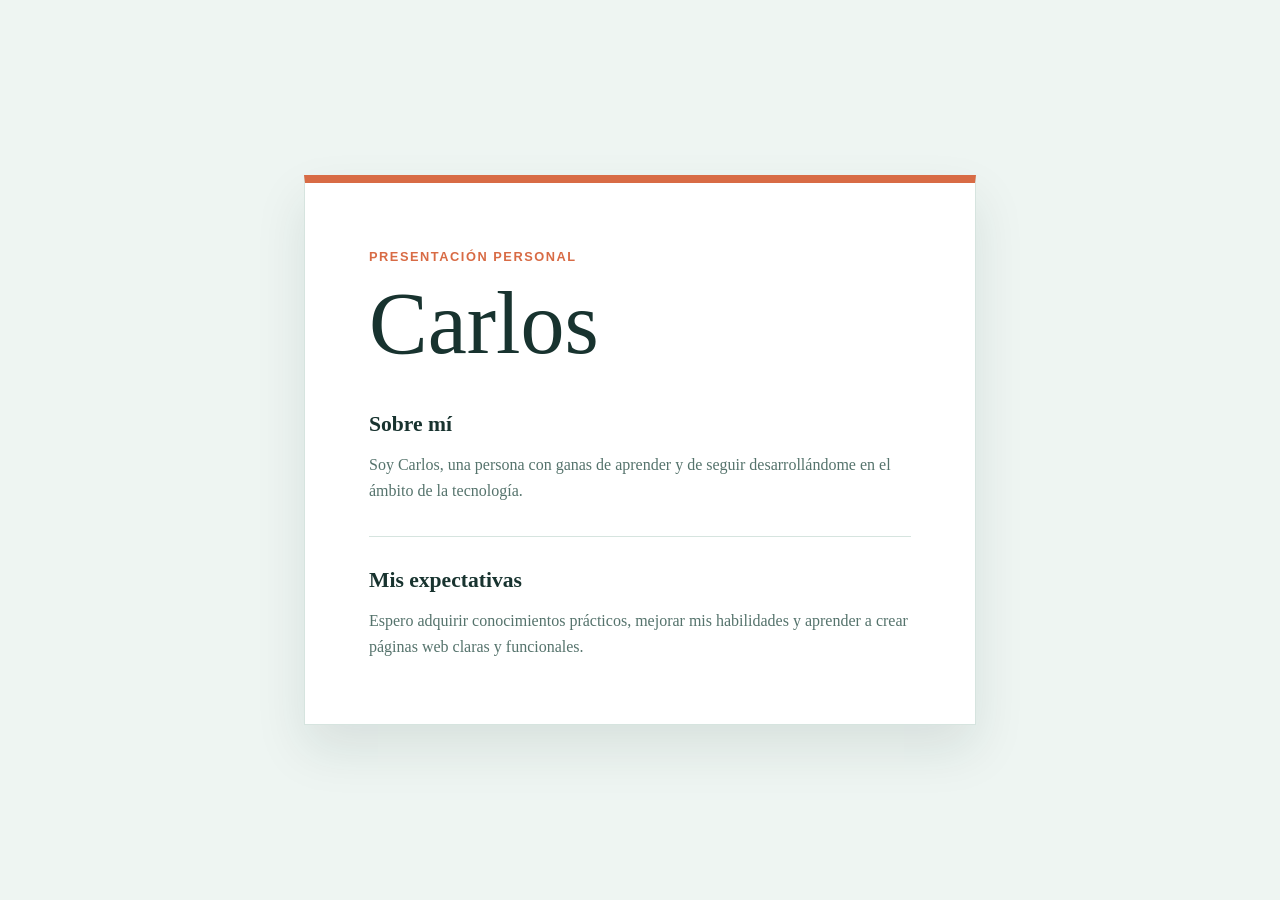
<file: index.html>
<!doctype html>
<html lang="es">
<head>
	<meta charset="utf-8">
	<meta name="viewport" content="width=device-width, initial-scale=1">
	<title>Presentación de Carlos anton</title>
	<link rel="stylesheet" href="styles.css">
</head>
<body>
	<main class="presentacion">
		<p class="etiqueta">Presentación personal</p>
		<h1>Carlos</h1>

		<section aria-labelledby="sobre-mi">
			<h2 id="sobre-mi">Sobre mí</h2>
			<p>Soy Carlos, una persona con ganas de aprender y de seguir desarrollándome en el ámbito de la tecnología.</p>
		</section>

		<section aria-labelledby="expectativas">
			<h2 id="expectativas">Mis expectativas</h2>
			<p>Espero adquirir conocimientos prácticos, mejorar mis habilidades y aprender a crear páginas web claras y funcionales.</p>
		</section>
	</main>
</body>
</html>
</file>
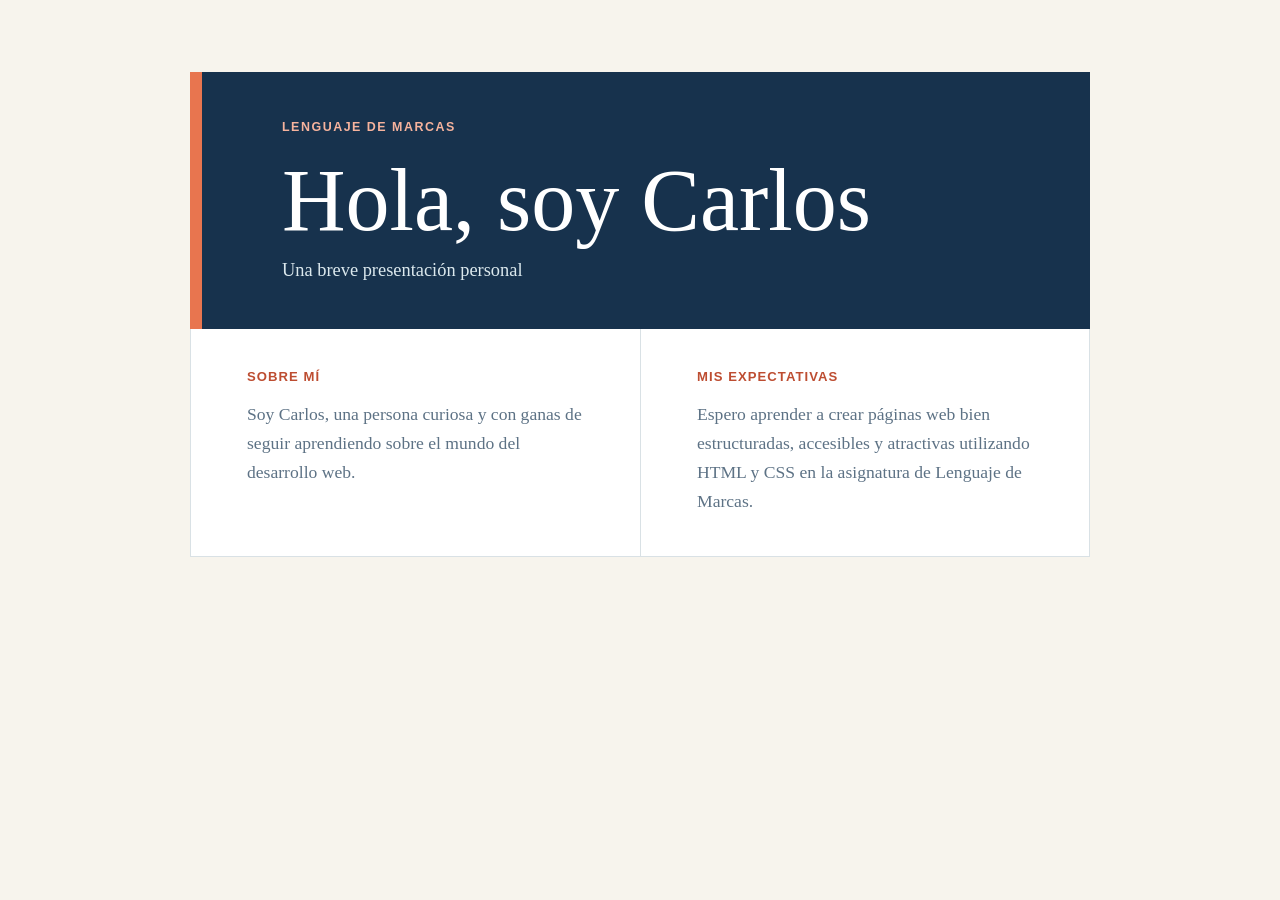
<file: Tarea 1.1/index.html>
<!DOCTYPE html>
<html lang="es">
<head>
	<meta charset="UTF-8">
	<meta name="viewport" content="width=device-width, initial-scale=1.0">
	<meta name="description" content="Breve presentación personal de Carlos">
	<title>Presentación de Carlos</title>
	<link rel="stylesheet" href="styles.css">
</head>
<body>
	<main class="presentation">
		<section class="intro" aria-labelledby="title">
			<p class="eyebrow">Lenguaje de Marcas</p>
			<h1 id="title">Hola, soy Carlos</h1>
			<p class="welcome">Una breve presentación personal</p>
		</section>

		<section class="content" aria-label="Presentación personal">
			<article>
				<h2>Sobre mí</h2>
				<p>Soy Carlos, una persona curiosa y con ganas de seguir aprendiendo sobre el mundo del desarrollo web.</p>
			</article>

			<article>
				<h2>Mis expectativas</h2>
				<p>Espero aprender a crear páginas web bien estructuradas, accesibles y atractivas utilizando HTML y CSS en la asignatura de Lenguaje de Marcas.</p>
			</article>
		</section>
	</main>
</body>
</html>
</file>
<file: styles.css>
:root {
  color-scheme: light;
  --fondo: #eef5f2;
  --superficie: #ffffff;
  --texto: #18332f;
  --secundario: #55736c;
  --acento: #d86b45;
  --borde: #d6e4df;
}

* {
  box-sizing: border-box;
}

body {
  min-height: 100vh;
  margin: 0;
  display: grid;
  place-items: center;
  padding: 2rem;
  background: var(--fondo);
  color: var(--texto);
  font-family: Georgia, "Times New Roman", serif;
  line-height: 1.6;
}

.presentacion {
  width: min(100%, 42rem);
  padding: clamp(2rem, 6vw, 4rem);
  background: var(--superficie);
  border: 1px solid var(--borde);
  border-top: 0.5rem solid var(--acento);
  box-shadow: 0 1.5rem 3rem rgba(24, 51, 47, 0.1);
}

.etiqueta {
  margin: 0 0 0.5rem;
  color: var(--acento);
  font-family: Arial, sans-serif;
  font-size: 0.8rem;
  font-weight: 700;
  letter-spacing: 0.12em;
  text-transform: uppercase;
}

h1,
h2 {
  margin-top: 0;
  line-height: 1.1;
}

h1 {
  margin-bottom: 2.5rem;
  font-size: clamp(3rem, 10vw, 5.5rem);
  font-weight: 400;
}

h2 {
  margin-bottom: 0.5rem;
  font-size: 1.35rem;
}

section + section {
  margin-top: 2rem;
  padding-top: 2rem;
  border-top: 1px solid var(--borde);
}

p {
  margin-bottom: 0;
}

section p {
  color: var(--secundario);
}
</file>
<file: Tarea 1.1/styles.css>
:root {
    --ink: #17324d;
    --muted: #5d7285;
    --paper: #f7f4ed;
    --accent: #e8754f;
    --accent-dark: #bd4d31;
    --line: #d9e1e5;
}

* {
    box-sizing: border-box;
}

body {
    min-height: 100vh;
    margin: 0;
    color: var(--ink);
    background: var(--paper);
    font-family: Georgia, "Times New Roman", serif;
}

.presentation {
    width: min(900px, calc(100% - 40px));
    min-height: 100vh;
    margin: 0 auto;
    padding: 72px 0;
}

.intro {
    padding: 48px clamp(28px, 7vw, 80px);
    background: var(--ink);
    border-left: 12px solid var(--accent);
    color: #fff;
}

.eyebrow {
    margin: 0 0 24px;
    color: #f6b39d;
    font-family: Arial, sans-serif;
    font-size: 0.78rem;
    font-weight: 700;
    letter-spacing: 0.12em;
    text-transform: uppercase;
}

h1,
h2,
p {
    margin-top: 0;
}

h1 {
    max-width: 620px;
    margin-bottom: 16px;
    font-size: clamp(2.7rem, 8vw, 5.5rem);
    line-height: 0.98;
    font-weight: 400;
}

.welcome {
    margin-bottom: 0;
    color: #dbe8ed;
    font-size: 1.15rem;
}

.content {
    display: grid;
    grid-template-columns: repeat(2, minmax(0, 1fr));
    gap: 0;
    border: 1px solid var(--line);
    border-top: 0;
    background: #fff;
}

article {
    padding: 40px clamp(24px, 5vw, 56px);
}

article + article {
    border-left: 1px solid var(--line);
}

h2 {
    margin-bottom: 16px;
    color: var(--accent-dark);
    font-family: Arial, sans-serif;
    font-size: 0.82rem;
    letter-spacing: 0.08em;
    text-transform: uppercase;
}

article p {
    margin-bottom: 0;
    color: var(--muted);
    font-size: 1.1rem;
    line-height: 1.65;
}

@media (max-width: 640px) {
    .presentation {
        width: min(100% - 24px, 520px);
        padding: 24px 0;
    }

    .intro {
        border-left-width: 8px;
        padding: 36px 24px;
    }

    .content {
        display: block;
    }

    article + article {
        border-top: 1px solid var(--line);
        border-left: 0;
    }
}
</file>
